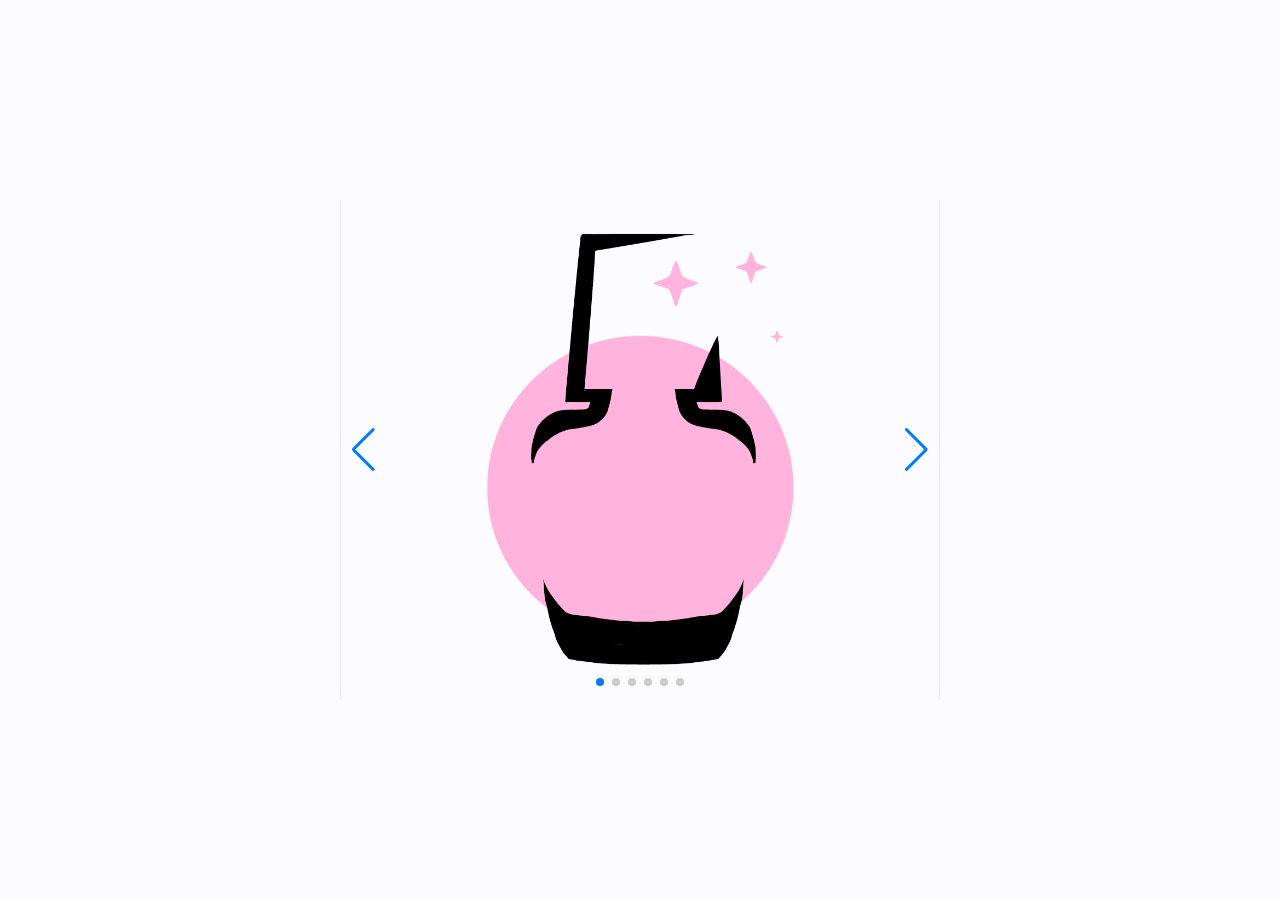
<file: Serviços/carrosel-main/index.html>
<!DOCTYPE html>
<html lang="en">
<head>
  <meta charset="UTF-8">
  <meta http-equiv="X-UA-Compatible" content="IE=edge">
  <meta name="viewport" content="width=device-width, initial-scale=1.0">
  <title>Document</title>
  <link
    rel="stylesheet"
    href="https://unpkg.com/swiper@8/swiper-bundle.min.css"
  />
  <link rel="stylesheet" href="carrosel.css">
</head>
<body>
  <main>
    

    <div class="swiper">
        <div class="swiper-wrapper">
          <div class="swiper-slide">
            <div class="project-img">
              <a href="Galeria-main/index.html"><img src="img/1.png" alt="Foto 01"></a>
            </div>
          </div>

          <div class="swiper-slide">
            <div class="project-img">
              <a href="galeria 5/index6.html"><img src="img/2.png" alt="Foto 01"></a> 
            </div>
          </div>
          <div class="swiper-slide">
            <div class="project-img">
              <a href="Galeria 4/index5.html"><img src="img/3.png" alt="Foto 03"></a>
            </div>
          </div>
          <div class="swiper-slide">
            <div class="project-img">
              <a href="galeria 3/index4.html"><img src="img/4.png" alt="Foto 04"></a>

            </div>
          </div>
          <div class="swiper-slide">
            <div class="project-img">
              <a href="galeria 2/index3.html"><img src="img/5.png" alt="Foto 05"></a>
            </div>
          </div>



          <div class="swiper-slide">
            <div class="project-img">
              <a href="Galeria 1/index2.html">
                <img src="img/6.png" alt="Foto 06"></a>
            </div>
          </div>
        </div>
      
      <div class="swiper-button-next"></div>
      <div class="swiper-button-prev"></div>
      <div class="swiper-pagination"></div>
    </div>
  </main>

  <script src="https://unpkg.com/swiper@8/swiper-bundle.min.js"></script>
  <script src="script.js"></script>
</body>
</html>
</file>
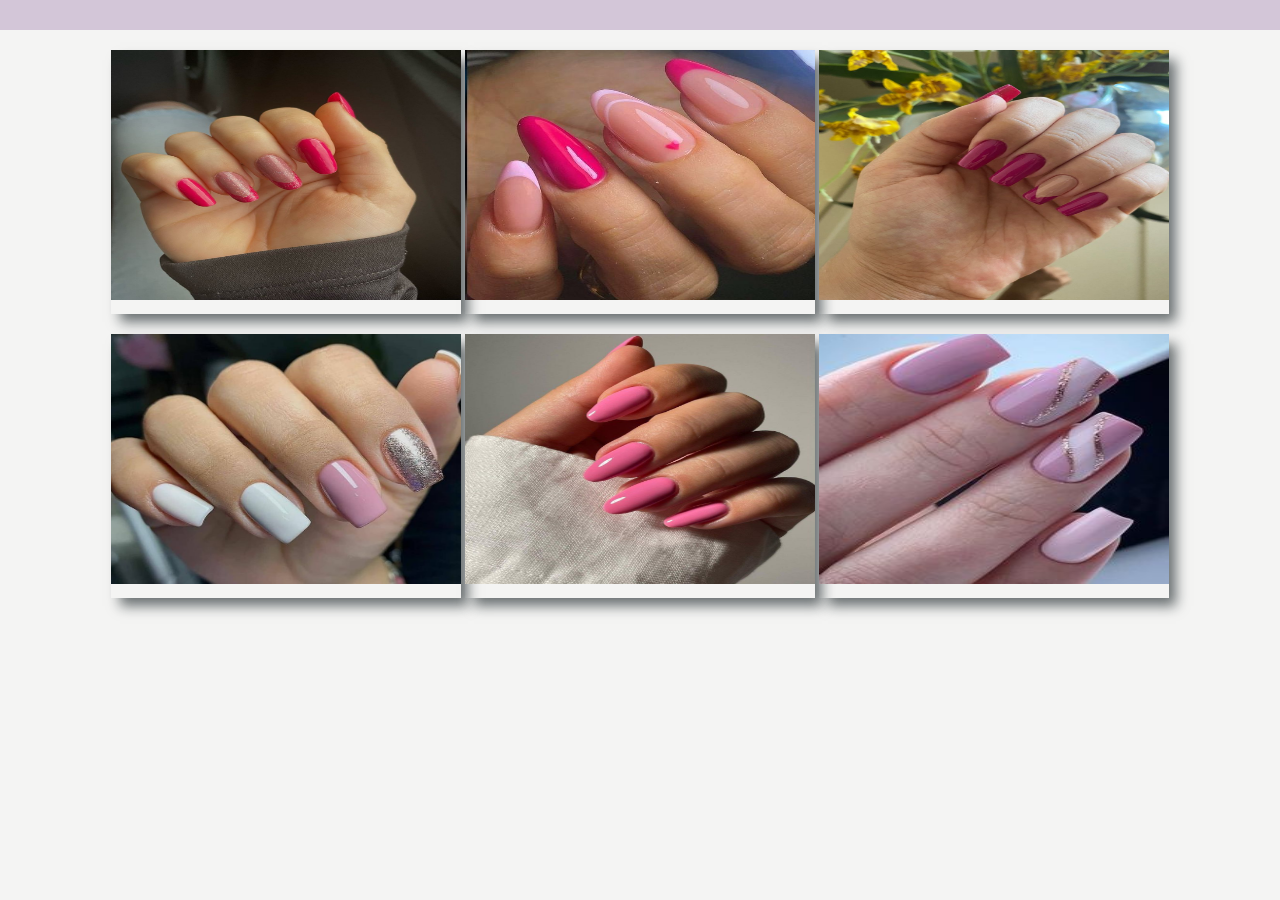
<file: Serviços/Galeria-main/index.html>
<!DOCTYPE html>
<html lang="en">
<head>
    <title>Gallery</title>
    <meta charset="UTF-8">
    <meta name="viewport" content="width=device-width, initial-scale=1.0">
    <meta http-equiv="X-UA-Compatible" content="IE=7">
    <meta name="description" content="Image photos gallery only html and css.">
    <meta name="keywords" content="gallery, images, photos gallery, gallery html css">

    <link rel="stylesheet" href="css/style.css">
</head>
<body>
    <header>
    
    </header>

    <main>
        <section class="galley-main">
            <figure class="gallery-element">
                <a href="images/img5.jpg">
                        <img src="images/img5.jpg" alt="Montain Italy">
                        <figcaption>
                        
            
                        </figcaption>
                    </a>
            </figure><!--gallery-element-->

            <figure class="gallery-element">
                <a href="images/img6.jpg">
                    <img src="images/img6.jpg" alt="Ocean California">
                    <figcaption>
                        
                    </figcaption>
                </a>
            </figure><!--gallery-element-->

            <figure class="gallery-element">
                <a href="images/img2.jpg">
                    <img src="images/img2.jpg" alt="Lake Irene">
                    <figcaption>
                        
                    </figcaption>
                </a>    
            </figure><!--gallery-element-->

            <figure class="gallery-element">
                <a href="images/img3.jpg">
                    <img src="images/img3.jpg" alt="Panorama Alaska">
                    <figcaption>
                        
                    </figcaption>
                </a>
            </figure><!--gallery-element-->
            <figure class="gallery-element">
                <a href="images/img4.jpg">
                    <img src="images/img4.jpg" alt="Panorama Alaska">
                    <figcaption>
                        
                    </figcaption>
                </a>
            </figure><!--gallery-element-->
            <figure class="gallery-element">
                <a href="images/img7.jpg">
                    <img src="images/img7.jpg" alt="Panorama Alaska">
                    <figcaption>
                        
                    </figcaption>
                </a>
            
            
</body>
</html>
</file>
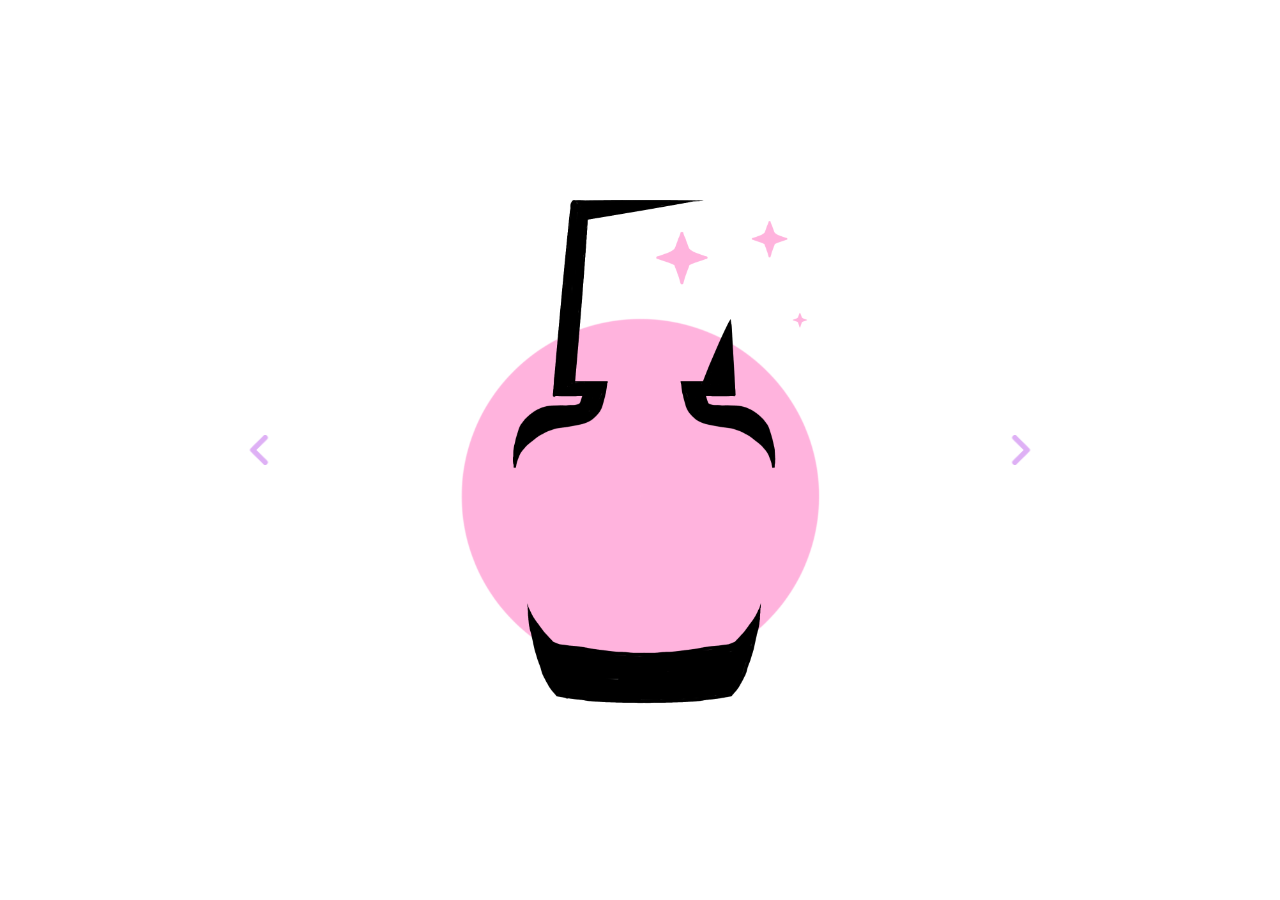
<file: Serviços/Galeria-main/slider/index.html>
<!DOCTYPE html>
<html lang="en">
<head>
  <meta charset="UTF-8">
  <meta http-equiv="X-UA-Compatible" content="IE=edge">
  <meta name="viewport" content="width=device-width, initial-scale=1.0">
  <link rel="stylesheet" href="./src/styles.css">
  <script src="./src/script.js" defer></script>
  <title>Slider</title>
</head>
<body>
  <div class="container-slider">
    <button id="prev-button"><img src="./public/images/arrow.png" alt="prev-button"></button>
    <div class="container-images">
      <img src="./public/images/1.png" alt="esmalte"  class="slider on">
      <img src="./public/images/2.png" alt="esmalte"  class="slider">
      <img src="./public/images/3.png" alt="esmalte" class="slider">
      <img src="./public/images/4.png" alt="esmalte" class="slider">
      <img src="./public/images/5.png" alt="esmalte" class="slider">
      <img src="./public/images/6.png" alt="esmalte" class="slider">
      
    </div>
    <button id="next-button"><img src="./public/images/arrow.png" alt="next-button"></button>
  </div>
</body>
</html>
</file>
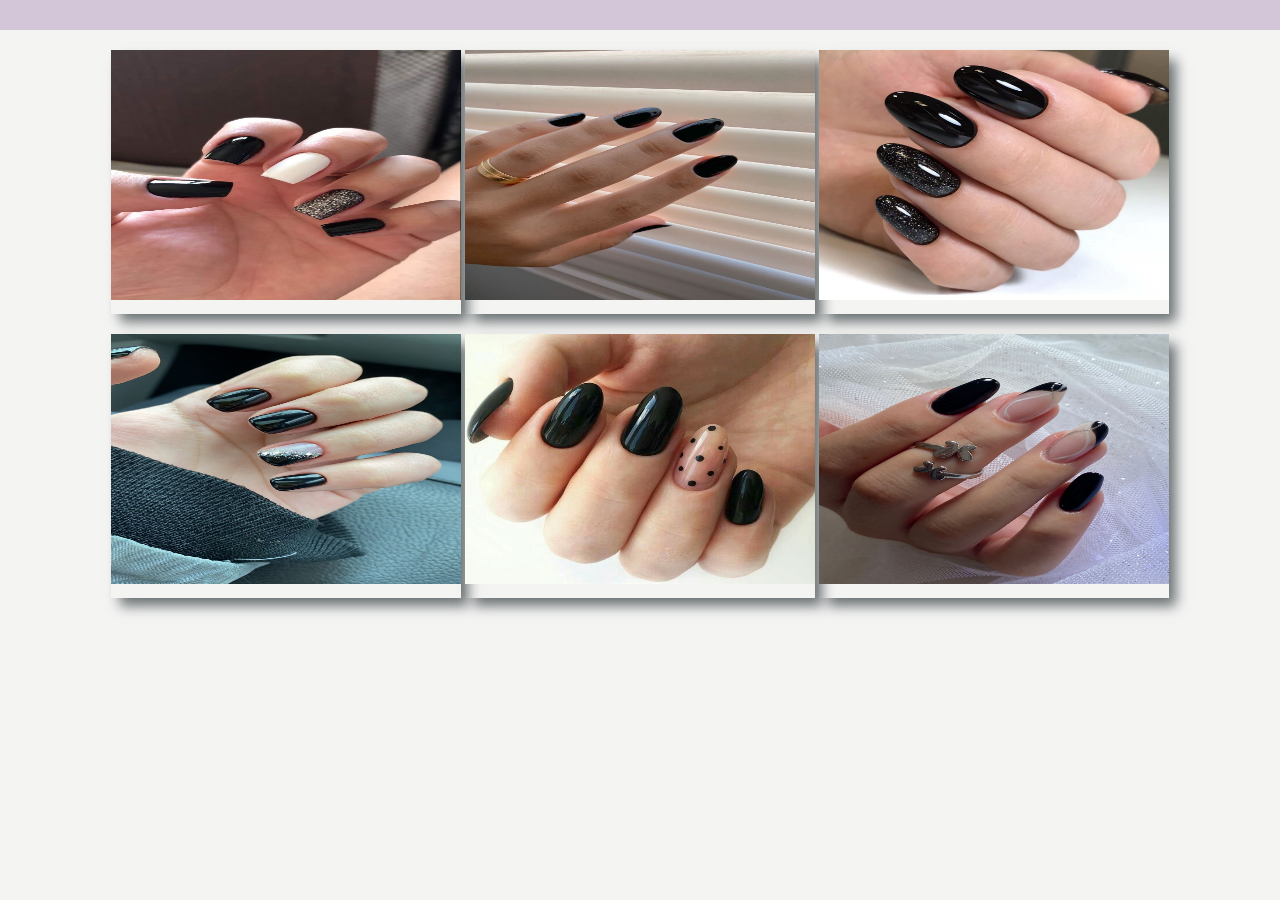
<file: Serviços/Galeria 1/index2.html>
<!DOCTYPE html>
<html lang="en">
<head>
    <meta charset="UTF-8">
    <meta name="viewport" content="width=device-width, initial-scale=1.0">
    <title>Document</title>
    <link rel="stylesheet" href="style.css">
</head>
<body>
</head>
<body>
    <header>
    
    </header>

    <main>
        <section class="galley-main">
            <figure class="gallery-element">
                <a href="Fotos/preta.jpg">
                        <img src="Fotos/preta.jpg" alt="Montain Italy">
                        <figcaption>
                        
            
                        </figcaption>
                    </a>
            </figure><!--gallery-element-->

            <figure class="gallery-element">
                <a href="Fotos/preta2..JPG">
                    <img src="Fotos/preta2..JPG" alt="Ocean California">
                    <figcaption>
                        
                    </figcaption>
                </a>
            </figure><!--gallery-element-->

            <figure class="gallery-element">
                <a href="Fotos/preta3.JPG">
                    <img src="Fotos/preta3.JPG" alt="Lake Irene">
                    <figcaption>
                        
                    </figcaption>
                </a>    
            </figure><!--gallery-element-->

            <figure class="gallery-element">
                <a href="Fotos/preta4.JPG">
                    <img src="Fotos/preta4.JPG" alt="Panorama Alaska">
                    <figcaption>
                        
                    </figcaption>
                </a>
            </figure><!--gallery-element-->
            <figure class="gallery-element">
                <a href="Fotos/preta5.JPG">
                    <img src="Fotos/preta5.JPG" alt="Panorama Alaska">
                    <figcaption>
                        
                    </figcaption>
                </a>
            </figure><!--gallery-element-->
            <figure class="gallery-element">
                <a href="Fotos/preta6.jpeg">
                    <img src="Fotos/preta6.jpeg" alt="Panorama Alaska">
                    <figcaption>
                        
                    </figcaption>
                </a>
            
</body>
</html>
</file>
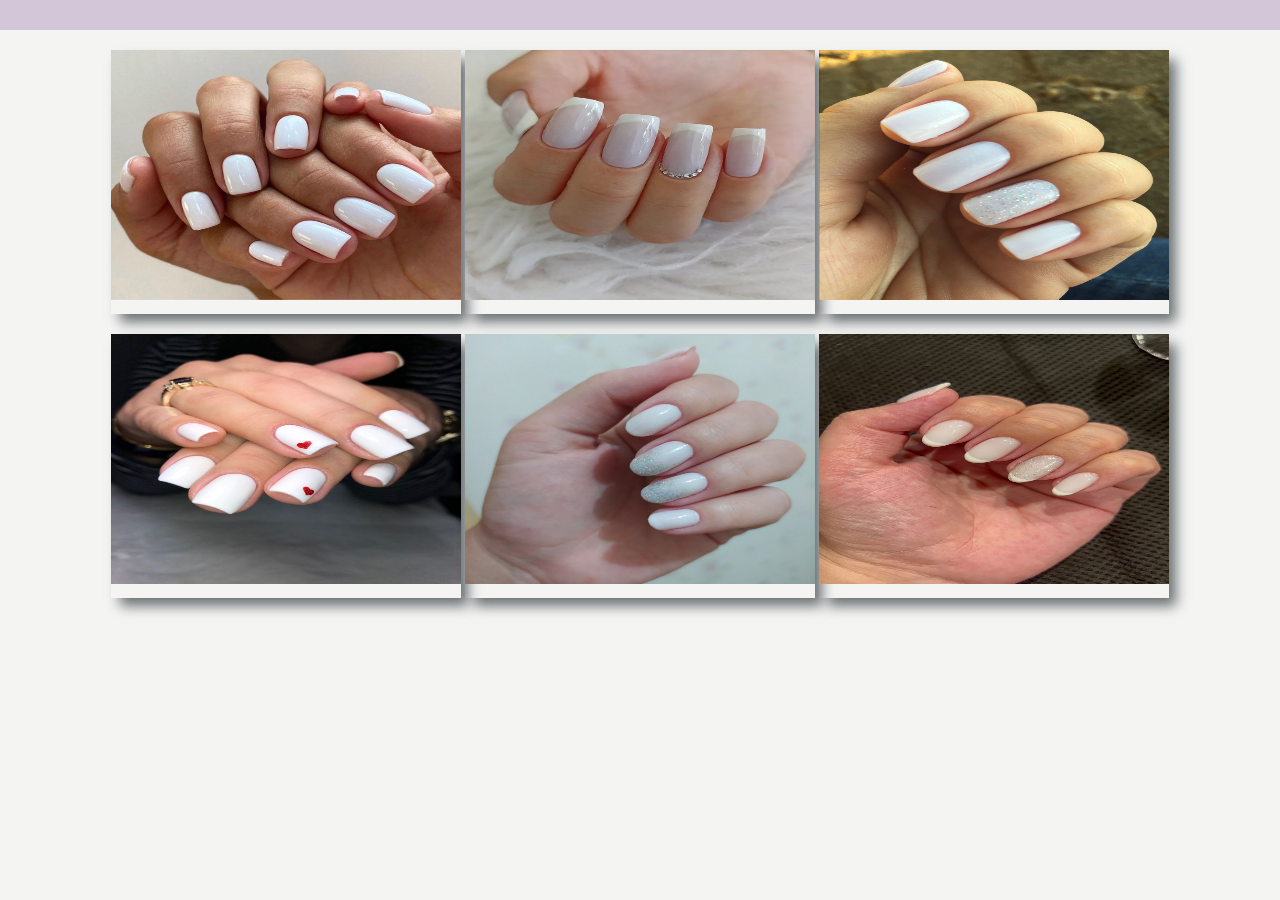
<file: Serviços/galeria 2/index3.html>
<!DOCTYPE html>
<html lang="en">
<head>
    <meta charset="UTF-8">
    <meta name="viewport" content="width=device-width, initial-scale=1.0">
    <title>Document</title>
    <link rel="stylesheet" href="style.css">
</head>
<body>
    <header>
    
    </header>

    <main>
        <section class="galley-main">
            <figure class="gallery-element">
                <a href="branca1.JPG">
                        <img src="branca1.JPG" alt="Montain Italy">
                        <figcaption>
                        
            
                        </figcaption>
                    </a>
            </figure><!--gallery-element-->

            <figure class="gallery-element">
                <a href="branca2.JPG">
                    <img src="branca2.JPG" alt="Ocean California">
                    <figcaption>
                        
                    </figcaption>
                </a>
            </figure><!--gallery-element-->

            <figure class="gallery-element">
                <a href="branca3.JPG">
                    <img src="branca3.JPG" alt="Lake Irene">
                    <figcaption>
                        
                    </figcaption>
                </a>    
            </figure><!--gallery-element-->

            <figure class="gallery-element">
                <a href="branca4.JPG">
                    <img src="branca4.JPG" alt="Panorama Alaska">
                    <figcaption>
                        
                    </figcaption>
                </a>
            </figure><!--gallery-element-->
            <figure class="gallery-element">
                <a href="branca5.JPG">
                    <img src="branca5.JPG" alt="Panorama Alaska">
                    <figcaption>
                        
                    </figcaption>
                </a>
            </figure><!--gallery-element-->
            <figure class="gallery-element">
                <a href="branca6.JPG">
                    <img src="branca6.JPG" alt="Panorama Alaska">
                    <figcaption>
                        
                    </figcaption>
                </a>
</body>
</html>
</file>
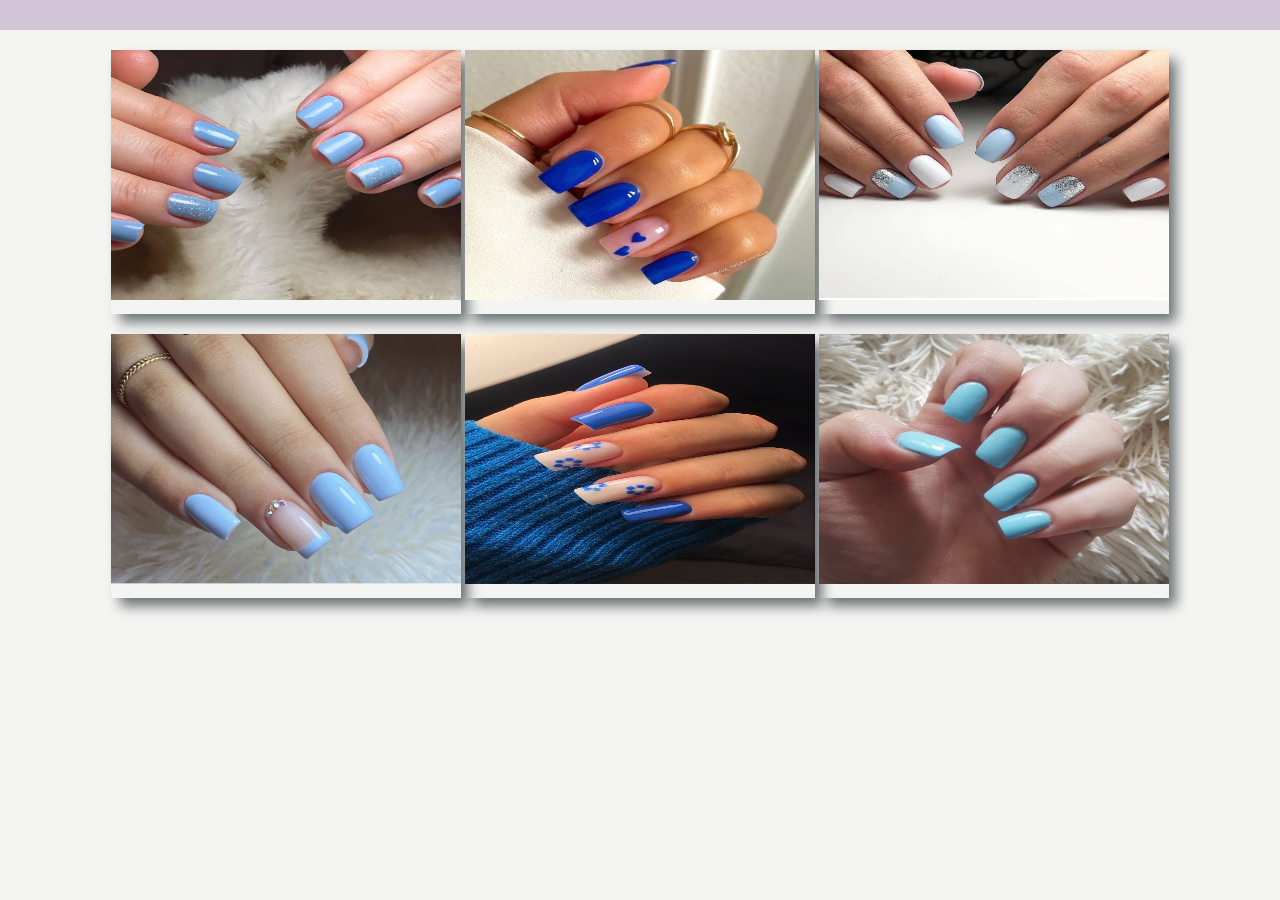
<file: Serviços/galeria 3/index4.html>
<!DOCTYPE html>
<html lang="en">
<head>
    <meta charset="UTF-8">
    <meta name="viewport" content="width=device-width, initial-scale=1.0">
    <title>Document</title>
    <link rel="stylesheet" href="style.css">
</head>
<body>
    <header>
    
    </header>

    <main>
        <section class="galley-main">
            <figure class="gallery-element">
                <a href="azul.JPG">
                        <img src="azul.JPG" alt="Montain Italy">
                        <figcaption>
                        
            
                        </figcaption>
                    </a>
            </figure><!--gallery-element-->

            <figure class="gallery-element">
                <a href="azul2.JPG">
                    <img src="azul2.JPG" alt="Ocean California">
                    <figcaption>
                        
                    </figcaption>
                </a>
            </figure><!--gallery-element-->

            <figure class="gallery-element">
                <a href="azul3.JPG">
                    <img src="azul3.JPG" alt="Lake Irene">
                    <figcaption>
                        
                    </figcaption>
                </a>    
            </figure><!--gallery-element-->

            <figure class="gallery-element">
                <a href="azul4.JPG">
                    <img src="azul4.JPG" alt="Panorama Alaska">
                    <figcaption>
                        
                    </figcaption>
                </a>
            </figure><!--gallery-element-->
            <figure class="gallery-element">
                <a href="azul5.JPG">
                    <img src="azul5.JPG" alt="Panorama Alaska">
                    <figcaption>
                        
                    </figcaption>
                </a>
            </figure><!--gallery-element-->
            <figure class="gallery-element">
                <a href="azul6.JPG">
                    <img src="azul6.JPG" alt="Panorama Alaska">
                    <figcaption>
                         
                    </figcaption>
                </a>
</body>
</html>
</file>
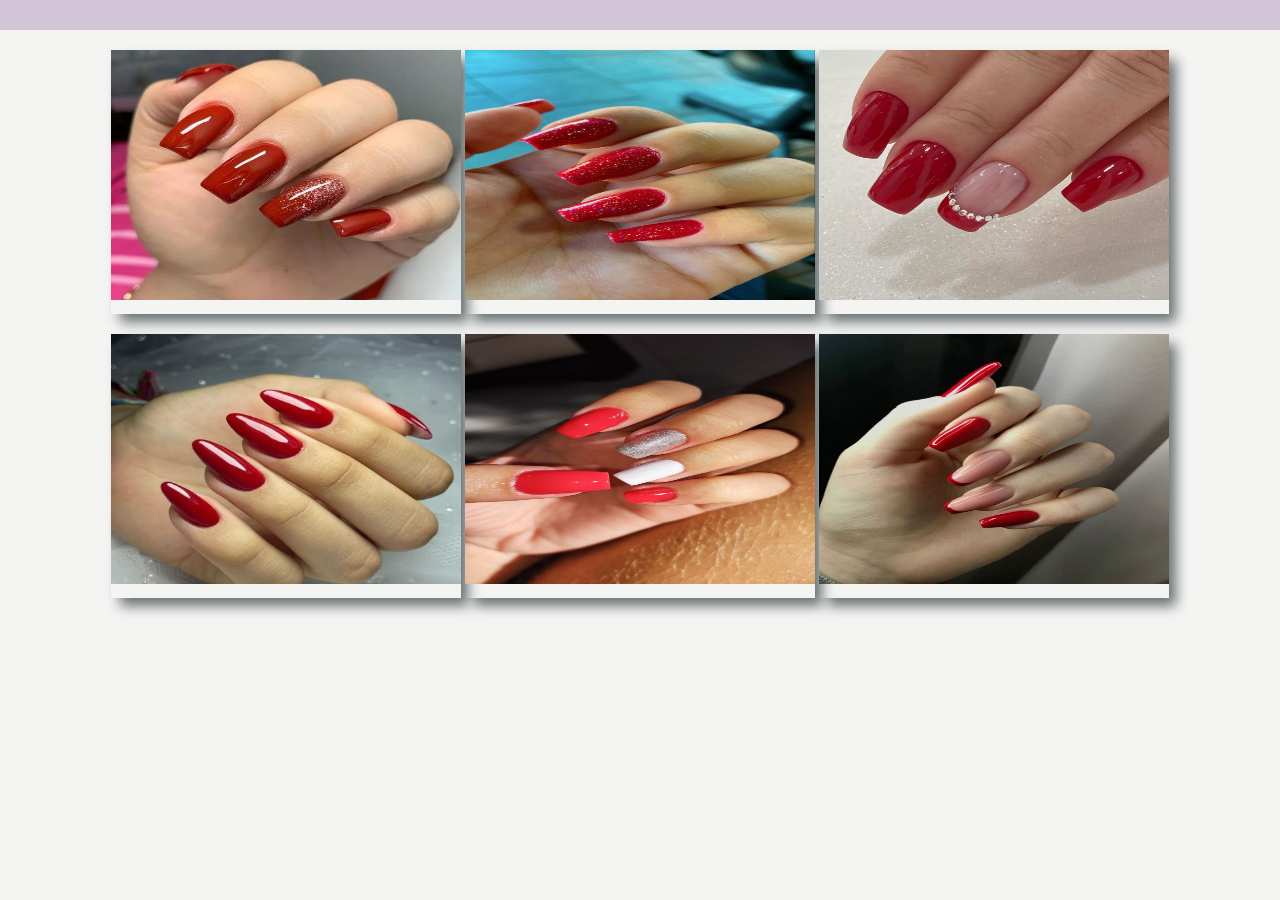
<file: Serviços/Galeria 4/index5.html>
<!DOCTYPE html>
<html lang="en">
<head>
    <meta charset="UTF-8">
    <meta name="viewport" content="width=device-width, initial-scale=1.0">
    <title>Document</title>
    <link rel="stylesheet" href="style.css">
</head>
<body>
    <header>
    
    </header>

    <main>
        <section class="galley-main">
            <figure class="gallery-element">
                <a href="vermelho.JPG">
                        <img src="vermelho.JPG" alt="Montain Italy">
                        <figcaption>
                        
            
                        </figcaption>
                    </a>
            </figure><!--gallery-element-->

            <figure class="gallery-element">
                <a href="vermelho2.JPG">
                    <img src="vermelho2.JPG" alt="Ocean California">
                    <figcaption>
                        
                    </figcaption>
                </a>
            </figure><!--gallery-element-->

            <figure class="gallery-element">
                <a href="vermelho3.JPG">
                    <img src="vermelho3.JPG" alt="Lake Irene">
                    <figcaption>
                        
                    </figcaption>
                </a>    
            </figure><!--gallery-element-->

            <figure class="gallery-element">
                <a href="vermelho4.JPG">
                    <img src="vermelho4.JPG" alt="Panorama Alaska">
                    <figcaption>
                        
                    </figcaption>
                </a>
            </figure><!--gallery-element-->
            <figure class="gallery-element">
                <a href="vermelho5.JPG">
                    <img src="vermelho5.JPG" alt="Panorama Alaska">
                    <figcaption>
                        
                    </figcaption>
                </a>
            </figure><!--gallery-element-->
            <figure class="gallery-element">
                <a href="vermelho6.JPG">
                    <img src="vermelho6.JPG" alt="Panorama Alaska">
                    <figcaption>
                         
                    </figcaption>
                </a> 
</body>
</html>
</file>
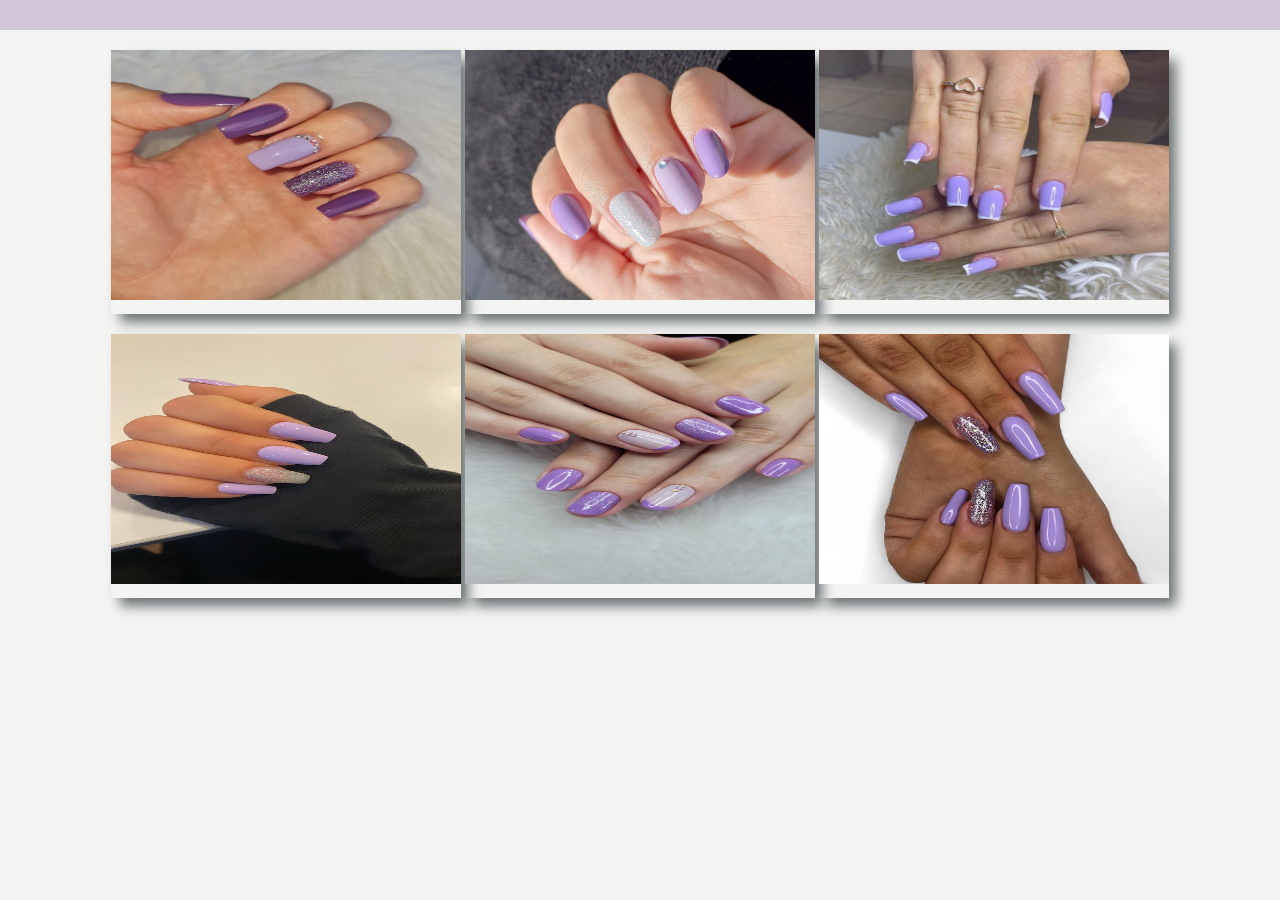
<file: Serviços/galeria 5/index6.html>
<!DOCTYPE html>
<html lang="en">
<head>
    <meta charset="UTF-8">
    <meta name="viewport" content="width=device-width, initial-scale=1.0">
    <title>Document</title>
    <link rel="stylesheet" href="style.css">
</head>
<body>
    <header>
    
    </header>

    <main>
        <section class="galley-main">
            <figure class="gallery-element">
                <a href="roxo.JPG">
                        <img src="roxo.JPG" alt="Montain Italy">
                        <figcaption>
                        
            
                        </figcaption>
                    </a>
            </figure><!--gallery-element-->

            <figure class="gallery-element">
                <a href="roxo2.JPG">
                    <img src="roxo2.JPG" alt="Ocean California">
                    <figcaption>
                        
                    </figcaption>
                </a>
            </figure><!--gallery-element-->

            <figure class="gallery-element">
                <a href="roxo3.JPG">
                    <img src="roxo3.JPG" alt="Lake Irene">
                    <figcaption>
                        
                    </figcaption>
                </a>    
            </figure><!--gallery-element-->

            <figure class="gallery-element">
                <a href="roxo4.JPG">
                    <img src="roxo4.JPG" alt="Panorama Alaska">
                    <figcaption>
                        
                    </figcaption>
                </a>
            </figure><!--gallery-element-->
            <figure class="gallery-element">
                <a href="roxo5.JPG">
                    <img src="roxo5.JPG" alt="Panorama Alaska">
                    <figcaption>
                        
                    </figcaption>
                </a>
            </figure><!--gallery-element-->
            <figure class="gallery-element">
                <a href="roxo6.JPG">
                    <img src="roxo6.JPG" alt="Panorama Alaska">
                    <figcaption>
                         
                    </figcaption>
                </a> 
</body>
</html>
</file>
<file: Serviços/carrosel-main/carrosel.css>
* {
  margin: 0;
  padding: 0;
  box-sizing: border-box;
  font-family: sans-serif;
}

body {
  background-color: #fcfbff;
  display: flex;
  justify-content: center;
}


main {
  height: 100vh;
  width: 100%;
  max-width: 600px;
  display: flex;
  flex-wrap: wrap;
  align-content: center;
  justify-content: center;
}

span {
  font-size: x-large;
}

img {
  box-shadow: 0 1px 2px #0003;
  width: 100%;
}

.swiper {
  height: 500px;
}

.swiper-slide {
  text-align: center;
  display: flex;
  align-items: center;
  justify-content: center;
}



@media (max-width: 450px) {
  .swiper {
    height: 270px;
  }
}
</file>
<file: Serviços/Galeria-main/css/style.css>
* {
    margin: 0;
    padding: 0;
    box-sizing: border-box;
}

body, html {
    height: 100%;
    min-width: 400px;
}

body {
    /* background-color: rgb(229, 226, 226); */
    background-color: #f4f4f3;
}

body > header {
    width: 100%;
    background-color: #d3c6d8;
    padding: 15px;
    text-align: center;
}

body > header h1 {
    color: #ffffff;
}

main {
    margin: 10px auto;
    max-width: 1280px;
    width: 100%;
    text-align: center;
    text-align-last: center;
}

.gallery-main {
    width: 100%;
    display: flex;
    flex-wrap: wrap;
    flex-direction: row;
}

.gallery-element {
    display: inline-flex;
    margin: 10px auto;
    -webkit-box-shadow: 8px 9px 12px -1px pink;
    -moz-box-shadow: 8px 9px 12px -1px pink;
    box-shadow: 8px 9px 12px -1px rgba(15,25,29,0.6);
    
}

.gallery-element a{
    text-decoration: none;
    color: #000000;
}

.gallery-element img {
    width: 350px;
    height: 250px;
    transition: .5s;
}

.gallery-element figcaption {
    padding: 5px;
}

body > footer {
    border-top: 1px solid palevioletred;
    opacity: 0.4;
    margin: 0 auto;
    padding: 10px;
    text-align: center;
}

body > footer a {
    text-decoration: none;
}

/* Transisoes e animacoes */

body > footer:hover {
    color: #000000;
    opacity: 1;
} 

.gallery-element:hover img{
    transform: scale(1.1);
    -webkit-box-shadow: 8px 9px 12px -1px rgba(15,25,29,0.6);
    -moz-box-shadow: 8px 9px 12px -1px rgba(15,25,29,0.6);
    box-shadow: 8px 9px 12px -1px rgba(15,25,29,0.6);
    transition: 2s;
}
</file>
<file: Serviços/Galeria-main/slider/src/styles.css>
* {
  margin: 0;
  padding: 0;
  box-sizing: border-box;
}

a
{
  opacity: 0!important;
  transition: opacity .2s!important;
  width: 300px!important;
  border-radius: 10px!important;
  position: absolute!important;
}

img
{
  width: 100%;
  position: relative;
}
.container-slider {
  display: flex;
  width: 100%;
  min-height: 100vh;
  align-items: center;
  justify-content: center;
  gap: 1rem;
}

.container-images {
  position: relative;
  display: flex;
  align-items: center;
  justify-content: center;
  width: 700px;
}

.slider {
  opacity: 0;
  transition: opacity .2s;
  position: absolute;
  width: 100%;
  border-radius: 10px;
}

.on {
  opacity: 1;
}

#prev-button, #next-button {
  width: 30px;
  height: 30px;
  border: none;
  background-color: transparent;
  cursor: pointer;
}

#prev-button img, #next-button img {
  width: 100%;
  height: 100%;
}

#prev-button {
  transform: rotate(180deg);
}
</file>
<file: Serviços/Galeria 1/style.css>
* {
    margin: 0;
    padding: 0;
    box-sizing: border-box;
}

body, html {
    height: 100%;
    min-width: 400px;
}

body {
    /* background-color: rgb(229, 226, 226); */
    background-color: #f4f4f3;
}

body > header {
    width: 100%;
    background-color: #d3c6d8;
    padding: 15px;
    text-align: center;
}

body > header h1 {
    color: #ffffff;
}

main {
    margin: 10px auto;
    max-width: 1280px;
    width: 100%;
    text-align: center;
    text-align-last: center;
}

.gallery-main {
    width: 100%;
    display: flex;
    flex-wrap: wrap;
    flex-direction: row;
}

.gallery-element {
    display: inline-flex;
    margin: 10px auto;
    -webkit-box-shadow: 8px 9px 12px -1px pink;
    -moz-box-shadow: 8px 9px 12px -1px pink;
    box-shadow: 8px 9px 12px -1px rgba(15,25,29,0.6);
    
}

.gallery-element a{
    text-decoration: none;
    color: #000000;
}

.gallery-element img {
    width: 350px;
    height: 250px;
    transition: .5s;
}

.gallery-element figcaption {
    padding: 5px;
}

body > footer {
    border-top: 1px solid palevioletred;
    opacity: 0.4;
    margin: 0 auto;
    padding: 10px;
    text-align: center;
}

body > footer a {
    text-decoration: none;
}

/* Transisoes e animacoes */

body > footer:hover {
    color: #000000;
    opacity: 1;
} 

.gallery-element:hover img{
    transform: scale(1.1);
    -webkit-box-shadow: 8px 9px 12px -1px rgba(15,25,29,0.6);
    -moz-box-shadow: 8px 9px 12px -1px rgba(15,25,29,0.6);
    box-shadow: 8px 9px 12px -1px rgba(15,25,29,0.6);
    transition: 2s;
}
</file>
<file: Serviços/galeria 2/style.css>
* {
    margin: 0;
    padding: 0;
    box-sizing: border-box;
}

body, html {
    height: 100%;
    min-width: 400px;
}

body {
    /* background-color: rgb(229, 226, 226); */
    background-color: #f4f4f3;
}

body > header {
    width: 100%;
    background-color: #d3c6d8;
    padding: 15px;
    text-align: center;
}

body > header h1 {
    color: #ffffff;
}

main {
    margin: 10px auto;
    max-width: 1280px;
    width: 100%;
    text-align: center;
    text-align-last: center;
}

.gallery-main {
    width: 100%;
    display: flex;
    flex-wrap: wrap;
    flex-direction: row;
}

.gallery-element {
    display: inline-flex;
    margin: 10px auto;
    -webkit-box-shadow: 8px 9px 12px -1px pink;
    -moz-box-shadow: 8px 9px 12px -1px pink;
    box-shadow: 8px 9px 12px -1px rgba(15,25,29,0.6);

}

.gallery-element a{
    text-decoration: none;
    color: #000000;
}

.gallery-element img {
    width: 350px;
    height: 250px;
    transition: .5s;
}

.gallery-element figcaption {
    padding: 5px;
}

body > footer {
    border-top: 1px solid palevioletred;
    opacity: 0.4;
    margin: 0 auto;
    padding: 10px;
    text-align: center;
}

body > footer a {
    text-decoration: none;
}

/* Transisoes e animacoes */

body > footer:hover {
    color: #000000;
    opacity: 1;
} 

.gallery-element:hover img{
    transform: scale(1.1);
    -webkit-box-shadow: 8px 9px 12px -1px rgba(15,25,29,0.6);
    -moz-box-shadow: 8px 9px 12px -1px rgba(15,25,29,0.6);
    box-shadow: 8px 9px 12px -1px rgba(15,25,29,0.6);
    transition: 2s;
}
</file>
<file: Serviços/galeria 3/style.css>
* {
    margin: 0;
    padding: 0;
    box-sizing: border-box;
}

body, html {
    height: 100%;
    min-width: 400px;
}

body {
    /* background-color: rgb(229, 226, 226); */
    background-color: #f4f4f3;
}

body > header {
    width: 100%;
    background-color: #d3c6d8;
    padding: 15px;
    text-align: center;
}

body > header h1 {
    color: #ffffff;
}

main {
    margin: 10px auto;
    max-width: 1280px;
    width: 100%;
    text-align: center;
    text-align-last: center;
}

.gallery-main {
    width: 100%;
    display: flex;
    flex-wrap: wrap;
    flex-direction: row;
}

.gallery-element {
    display: inline-flex;
    margin: 10px auto;
    -webkit-box-shadow: 8px 9px 12px -1px pink;
    -moz-box-shadow: 8px 9px 12px -1px pink;
    box-shadow: 8px 9px 12px -1px rgba(15,25,29,0.6);
    
}

.gallery-element a{
    text-decoration: none;
    color: #000000;
    transition: .5s;
}

.gallery-element img {
    width: 350px;
    height: 250px;
    transition: .5s;
}

.gallery-element figcaption {
    padding: 5px;
}

body > footer {
    border-top: 1px solid palevioletred;
    opacity: 0.4;
    margin: 0 auto;
    padding: 10px;
    text-align: center;
}

body > footer a {
    text-decoration: none;
}

/* Transisoes e animacoes */

body > footer:hover {
    color: #000000;
    opacity: 1;
} 

.gallery-element:hover img{
    transform: scale(1.1);
    -webkit-box-shadow: 8px 9px 12px -1px rgba(15,25,29,0.6);
    -moz-box-shadow: 8px 9px 12px -1px rgba(15,25,29,0.6);
    box-shadow: 8px 9px 12px -1px rgba(15,25,29,0.6);
    transition: 2s;
}
</file>
<file: Serviços/Galeria 4/style.css>
* {
    margin: 0;
    padding: 0;
    box-sizing: border-box;
}

body, html {
    height: 100%;
    min-width: 400px;
}

body {
    /* background-color: rgb(229, 226, 226); */
    background-color: #f4f4f3;
}

body > header {
    width: 100%;
    background-color: #d3c6d8;
    padding: 15px;
    text-align: center;
}

body > header h1 {
    color: #ffffff;
}

main {
    margin: 10px auto;
    max-width: 1280px;
    width: 100%;
    text-align: center;
    text-align-last: center;
}

.gallery-main {
    width: 100%;
    display: flex;
    flex-wrap: wrap;
    flex-direction: row;
}

.gallery-element {
    display: inline-flex;
    margin: 10px auto;
    -webkit-box-shadow: 8px 9px 12px -1px pink;
    -moz-box-shadow: 8px 9px 12px -1px pink;
    box-shadow: 8px 9px 12px -1px rgba(15,25,29,0.6);
    
}

.gallery-element a{
    text-decoration: none;
    color: #000000;
}

.gallery-element img {
    width: 350px;
    height: 250px;
    transition: .5s;
    
}

.gallery-element figcaption {
    padding: 5px;
}

body > footer {
    border-top: 1px solid palevioletred;
    opacity: 0.4;
    margin: 0 auto;
    padding: 10px;
    text-align: center;
}

body > footer a {
    text-decoration: none;
}

/* Transisoes e animacoes */

body > footer:hover {
    color: #000000;
    opacity: 1;
} 

.gallery-element:hover img{
    transform: scale(1.1);
    -webkit-box-shadow: 8px 9px 12px -1px rgba(15,25,29,0.6);
    -moz-box-shadow: 8px 9px 12px -1px rgba(15,25,29,0.6);
    box-shadow: 8px 9px 12px -1px rgba(15,25,29,0.6);
    transition: 2s;
}
</file>
<file: Serviços/galeria 5/style.css>
* {
    margin: 0;
    padding: 0;
    box-sizing: border-box;
}

body, html {
    height: 100%;
    min-width: 400px;
}

body {
    /* background-color: rgb(229, 226, 226); */
    background-color: #f4f4f3;
}

body > header {
    width: 100%;
    background-color: #d3c6d8;
    padding: 15px;
    text-align: center;
}

body > header h1 {
    color: #ffffff;
}

main {
    margin: 10px auto;
    max-width: 1280px;
    width: 100%;
    text-align: center;
    text-align-last: center;
}

.gallery-main {
    width: 100%;
    display: flex;
    flex-wrap: wrap;
    flex-direction: row;
}

.gallery-element {
    display: inline-flex;
    margin: 10px auto;
    -webkit-box-shadow: 8px 9px 12px -1px pink;
    -moz-box-shadow: 8px 9px 12px -1px pink;
    box-shadow: 8px 9px 12px -1px rgba(15,25,29,0.6);
    transition: .5s;
}

.gallery-element a{
    text-decoration: none;
    color: #000000;
}

.gallery-element img {
    width: 350px;
    height: 250px;
    transition: .5s;
}

.gallery-element figcaption {
    padding: 5px;
}

body > footer {
    border-top: 1px solid palevioletred;
    opacity: 0.4;
    margin: 0 auto;
    padding: 10px;
    text-align: center;
}

body > footer a {
    text-decoration: none;
}

/* Transisoes e animacoes */

body > footer:hover {
    color: #000000;
    opacity: 1;
} 

.gallery-element:hover img{
    transform: scale(1.1);
    -webkit-box-shadow: 8px 9px 12px -1px rgba(15,25,29,0.6);
    -moz-box-shadow: 8px 9px 12px -1px rgba(15,25,29,0.6);
    box-shadow: 8px 9px 12px -1px rgba(15,25,29,0.6);
    transition: 2s;
}
</file>
